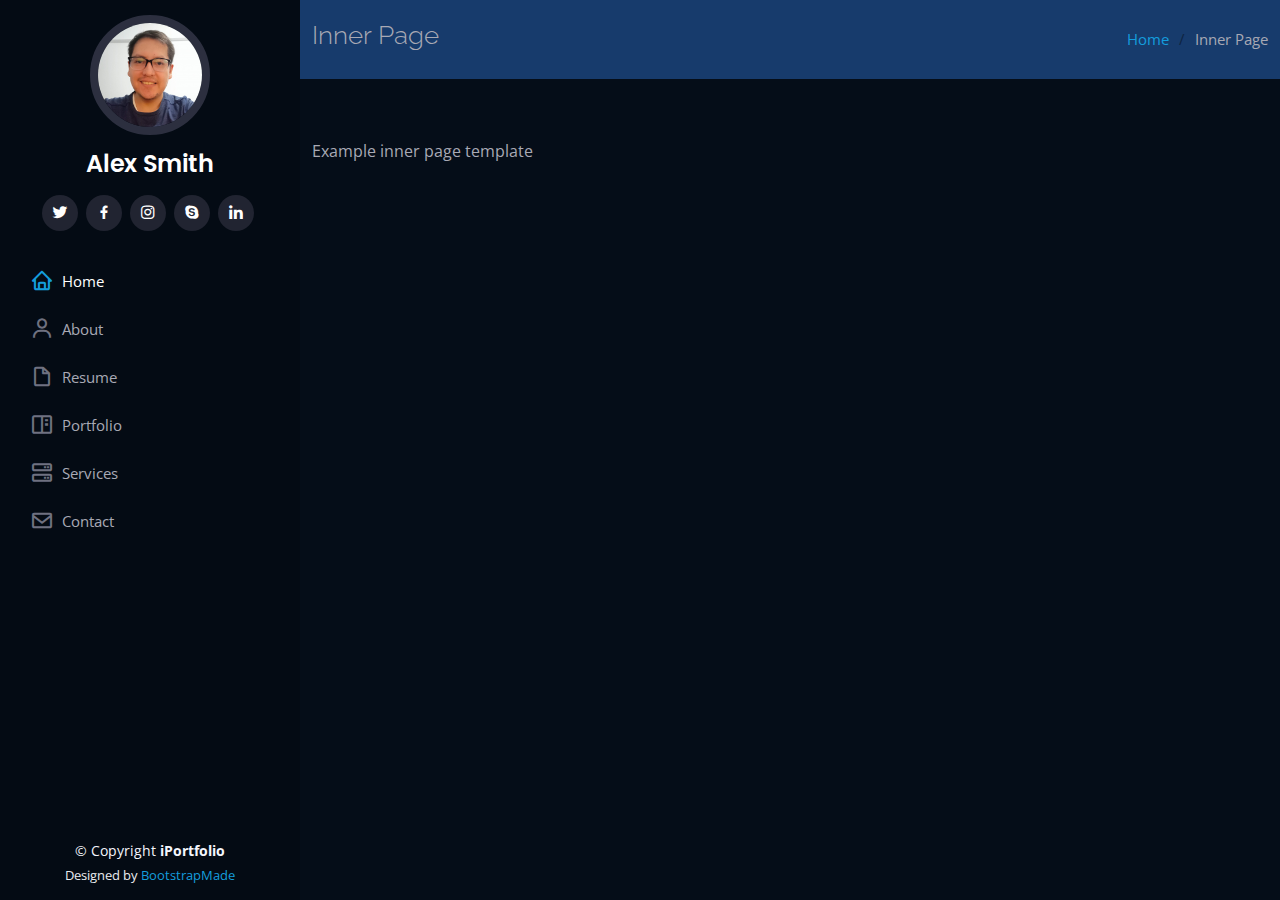
<file: inner-page.html>
<!DOCTYPE html>
<html lang="en">

<head>
  <meta charset="utf-8">
  <meta content="width=device-width, initial-scale=1.0" name="viewport">

  <title>Inner Page - iPortfolio Bootstrap Template</title>
  <meta content="" name="description">
  <meta content="" name="keywords">

  <!-- Favicons -->
  <link href="assets/img/favicon.png" rel="icon">
  <link href="assets/img/apple-touch-icon.png" rel="apple-touch-icon">

  <!-- Google Fonts -->
  <link href="https://fonts.googleapis.com/css?family=Open+Sans:300,300i,400,400i,600,600i,700,700i|Raleway:300,300i,400,400i,500,500i,600,600i,700,700i|Poppins:300,300i,400,400i,500,500i,600,600i,700,700i" rel="stylesheet">

  <!-- Vendor CSS Files -->
  <link href="assets/vendor/aos/aos.css" rel="stylesheet">
  <link href="assets/vendor/bootstrap/css/bootstrap.min.css" rel="stylesheet">
  <link href="assets/vendor/bootstrap-icons/bootstrap-icons.css" rel="stylesheet">
  <link href="assets/vendor/boxicons/css/boxicons.min.css" rel="stylesheet">
  <link href="assets/vendor/glightbox/css/glightbox.min.css" rel="stylesheet">
  <link href="assets/vendor/swiper/swiper-bundle.min.css" rel="stylesheet">

  <!-- Template Main CSS File -->
  <link href="assets/css/style.css" rel="stylesheet">

  <!-- =======================================================
  * Template Name: iPortfolio - v3.7.0
  * Template URL: https://bootstrapmade.com/iportfolio-bootstrap-portfolio-websites-template/
  * Author: BootstrapMade.com
  * License: https://bootstrapmade.com/license/
  ======================================================== -->
</head>

<body>

  <!-- ======= Mobile nav toggle button ======= -->
  <i class="bi bi-list mobile-nav-toggle d-xl-none"></i>

  <!-- ======= Header ======= -->
  <header id="header">
    <div class="d-flex flex-column">

      <div class="profile">
        <img src="assets/img/profile-img.jpg" alt="" class="img-fluid rounded-circle">
        <h1 class="text-light"><a href="index.html">Alex Smith</a></h1>
        <div class="social-links mt-3 text-center">
          <a href="#" class="twitter"><i class="bx bxl-twitter"></i></a>
          <a href="#" class="facebook"><i class="bx bxl-facebook"></i></a>
          <a href="#" class="instagram"><i class="bx bxl-instagram"></i></a>
          <a href="#" class="google-plus"><i class="bx bxl-skype"></i></a>
          <a href="#" class="linkedin"><i class="bx bxl-linkedin"></i></a>
        </div>
      </div>

      <nav id="navbar" class="nav-menu navbar">
        <ul>
          <li><a href="#hero" class="nav-link scrollto active"><i class="bx bx-home"></i> <span>Home</span></a></li>
          <li><a href="#about" class="nav-link scrollto"><i class="bx bx-user"></i> <span>About</span></a></li>
          <li><a href="#resume" class="nav-link scrollto"><i class="bx bx-file-blank"></i> <span>Resume</span></a></li>
          <li><a href="#portfolio" class="nav-link scrollto"><i class="bx bx-book-content"></i> <span>Portfolio</span></a></li>
          <li><a href="#services" class="nav-link scrollto"><i class="bx bx-server"></i> <span>Services</span></a></li>
          <li><a href="#contact" class="nav-link scrollto"><i class="bx bx-envelope"></i> <span>Contact</span></a></li>
        </ul>
      </nav><!-- .nav-menu -->
    </div>
  </header><!-- End Header -->

  <main id="main">

    <!-- ======= Breadcrumbs ======= -->
    <section class="breadcrumbs">
      <div class="container">

        <div class="d-flex justify-content-between align-items-center">
          <h2>Inner Page</h2>
          <ol>
            <li><a href="index.html">Home</a></li>
            <li>Inner Page</li>
          </ol>
        </div>

      </div>
    </section><!-- End Breadcrumbs -->

    <section class="inner-page">
      <div class="container">
        <p>
          Example inner page template
        </p>
      </div>
    </section>

  </main><!-- End #main -->

  <!-- ======= Footer ======= -->
  <footer id="footer">
    <div class="container">
      <div class="copyright">
        &copy; Copyright <strong><span>iPortfolio</span></strong>
      </div>
      <div class="credits">
        <!-- All the links in the footer should remain intact. -->
        <!-- You can delete the links only if you purchased the pro version. -->
        <!-- Licensing information: https://bootstrapmade.com/license/ -->
        <!-- Purchase the pro version with working PHP/AJAX contact form: https://bootstrapmade.com/iportfolio-bootstrap-portfolio-websites-template/ -->
        Designed by <a href="https://bootstrapmade.com/">BootstrapMade</a>
      </div>
    </div>
  </footer><!-- End  Footer -->

  <a href="#" class="back-to-top d-flex align-items-center justify-content-center"><i class="bi bi-arrow-up-short"></i></a>

  <!-- Vendor JS Files -->
  <script src="assets/vendor/purecounter/purecounter.js"></script>
  <script src="assets/vendor/aos/aos.js"></script>
  <script src="assets/vendor/bootstrap/js/bootstrap.bundle.min.js"></script>
  <script src="assets/vendor/glightbox/js/glightbox.min.js"></script>
  <script src="assets/vendor/isotope-layout/isotope.pkgd.min.js"></script>
  <script src="assets/vendor/swiper/swiper-bundle.min.js"></script>
  <script src="assets/vendor/typed.js/typed.min.js"></script>
  <script src="assets/vendor/waypoints/noframework.waypoints.js"></script>
  <script src="assets/vendor/php-email-form/validate.js"></script>

  <!-- Template Main JS File -->
  <script src="assets/js/main.js"></script>

</body>

</html>
</file>
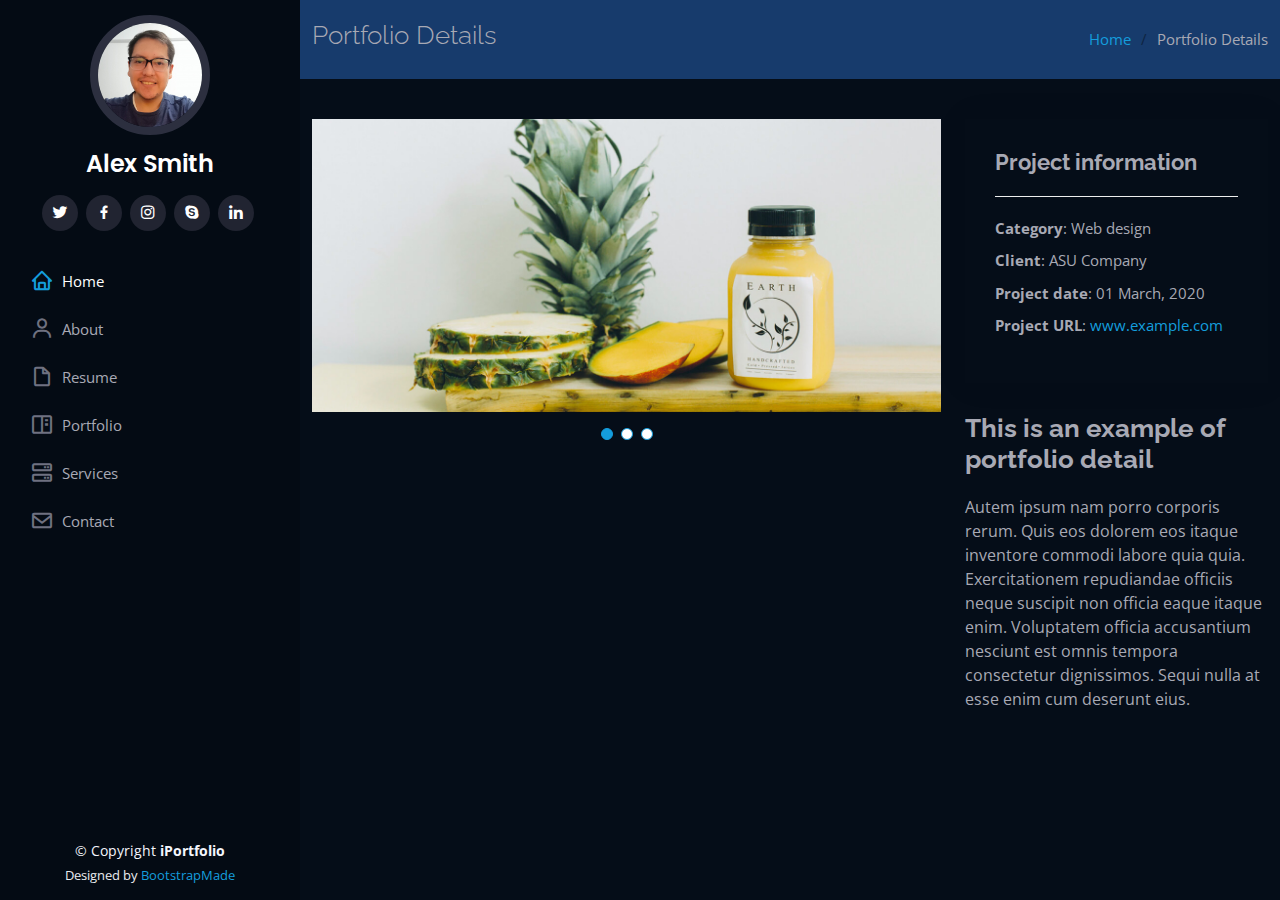
<file: portfolio-details.html>
<!DOCTYPE html>
<html lang="en">

<head>
  <meta charset="utf-8">
  <meta content="width=device-width, initial-scale=1.0" name="viewport">

  <title>Portfolio Details - iPortfolio Bootstrap Template</title>
  <meta content="" name="description">
  <meta content="" name="keywords">

  <!-- Favicons -->
  <link href="assets/img/favicon.png" rel="icon">
  <link href="assets/img/apple-touch-icon.png" rel="apple-touch-icon">

  <!-- Google Fonts -->
  <link href="https://fonts.googleapis.com/css?family=Open+Sans:300,300i,400,400i,600,600i,700,700i|Raleway:300,300i,400,400i,500,500i,600,600i,700,700i|Poppins:300,300i,400,400i,500,500i,600,600i,700,700i" rel="stylesheet">

  <!-- Vendor CSS Files -->
  <link href="assets/vendor/aos/aos.css" rel="stylesheet">
  <link href="assets/vendor/bootstrap/css/bootstrap.min.css" rel="stylesheet">
  <link href="assets/vendor/bootstrap-icons/bootstrap-icons.css" rel="stylesheet">
  <link href="assets/vendor/boxicons/css/boxicons.min.css" rel="stylesheet">
  <link href="assets/vendor/glightbox/css/glightbox.min.css" rel="stylesheet">
  <link href="assets/vendor/swiper/swiper-bundle.min.css" rel="stylesheet">

  <!-- Template Main CSS File -->
  <link href="assets/css/style.css" rel="stylesheet">

  <!-- =======================================================
  * Template Name: iPortfolio - v3.7.0
  * Template URL: https://bootstrapmade.com/iportfolio-bootstrap-portfolio-websites-template/
  * Author: BootstrapMade.com
  * License: https://bootstrapmade.com/license/
  ======================================================== -->
</head>

<body>

  <!-- ======= Mobile nav toggle button ======= -->
  <i class="bi bi-list mobile-nav-toggle d-xl-none"></i>

  <!-- ======= Header ======= -->
  <header id="header">
    <div class="d-flex flex-column">

      <div class="profile">
        <img src="assets/img/profile-img.jpg" alt="" class="img-fluid rounded-circle">
        <h1 class="text-light"><a href="index.html">Alex Smith</a></h1>
        <div class="social-links mt-3 text-center">
          <a href="#" class="twitter"><i class="bx bxl-twitter"></i></a>
          <a href="#" class="facebook"><i class="bx bxl-facebook"></i></a>
          <a href="#" class="instagram"><i class="bx bxl-instagram"></i></a>
          <a href="#" class="google-plus"><i class="bx bxl-skype"></i></a>
          <a href="#" class="linkedin"><i class="bx bxl-linkedin"></i></a>
        </div>
      </div>

      <nav id="navbar" class="nav-menu navbar">
        <ul>
          <li><a href="#hero" class="nav-link scrollto active"><i class="bx bx-home"></i> <span>Home</span></a></li>
          <li><a href="#about" class="nav-link scrollto"><i class="bx bx-user"></i> <span>About</span></a></li>
          <li><a href="#resume" class="nav-link scrollto"><i class="bx bx-file-blank"></i> <span>Resume</span></a></li>
          <li><a href="#portfolio" class="nav-link scrollto"><i class="bx bx-book-content"></i> <span>Portfolio</span></a></li>
          <li><a href="#services" class="nav-link scrollto"><i class="bx bx-server"></i> <span>Services</span></a></li>
          <li><a href="#contact" class="nav-link scrollto"><i class="bx bx-envelope"></i> <span>Contact</span></a></li>
        </ul>
      </nav><!-- .nav-menu -->
    </div>
  </header><!-- End Header -->

  <main id="main">

    <!-- ======= Breadcrumbs ======= -->
    <section id="breadcrumbs" class="breadcrumbs">
      <div class="container">

        <div class="d-flex justify-content-between align-items-center">
          <h2>Portfolio Details</h2>
          <ol>
            <li><a href="index.html">Home</a></li>
            <li>Portfolio Details</li>
          </ol>
        </div>

      </div>
    </section><!-- End Breadcrumbs -->

    <!-- ======= Portfolio Details Section ======= -->
    <section id="portfolio-details" class="portfolio-details">
      <div class="container">

        <div class="row gy-4">

          <div class="col-lg-8">
            <div class="portfolio-details-slider swiper">
              <div class="swiper-wrapper align-items-center">

                <div class="swiper-slide">
                  <img src="assets/img/portfolio/portfolio-details-1.jpg" alt="">
                </div>

                <div class="swiper-slide">
                  <img src="assets/img/portfolio/portfolio-details-2.jpg" alt="">
                </div>

                <div class="swiper-slide">
                  <img src="assets/img/portfolio/portfolio-details-3.jpg" alt="">
                </div>

              </div>
              <div class="swiper-pagination"></div>
            </div>
          </div>

          <div class="col-lg-4">
            <div class="portfolio-info">
              <h3>Project information</h3>
              <ul>
                <li><strong>Category</strong>: Web design</li>
                <li><strong>Client</strong>: ASU Company</li>
                <li><strong>Project date</strong>: 01 March, 2020</li>
                <li><strong>Project URL</strong>: <a href="#">www.example.com</a></li>
              </ul>
            </div>
            <div class="portfolio-description">
              <h2>This is an example of portfolio detail</h2>
              <p>
                Autem ipsum nam porro corporis rerum. Quis eos dolorem eos itaque inventore commodi labore quia quia. Exercitationem repudiandae officiis neque suscipit non officia eaque itaque enim. Voluptatem officia accusantium nesciunt est omnis tempora consectetur dignissimos. Sequi nulla at esse enim cum deserunt eius.
              </p>
            </div>
          </div>

        </div>

      </div>
    </section><!-- End Portfolio Details Section -->

  </main><!-- End #main -->

  <!-- ======= Footer ======= -->
  <footer id="footer">
    <div class="container">
      <div class="copyright">
        &copy; Copyright <strong><span>iPortfolio</span></strong>
      </div>
      <div class="credits">
        <!-- All the links in the footer should remain intact. -->
        <!-- You can delete the links only if you purchased the pro version. -->
        <!-- Licensing information: https://bootstrapmade.com/license/ -->
        <!-- Purchase the pro version with working PHP/AJAX contact form: https://bootstrapmade.com/iportfolio-bootstrap-portfolio-websites-template/ -->
        Designed by <a href="https://bootstrapmade.com/">BootstrapMade</a>
      </div>
    </div>
  </footer><!-- End  Footer -->

  <a href="#" class="back-to-top d-flex align-items-center justify-content-center"><i class="bi bi-arrow-up-short"></i></a>

  <!-- Vendor JS Files -->
  <script src="assets/vendor/purecounter/purecounter.js"></script>
  <script src="assets/vendor/aos/aos.js"></script>
  <script src="assets/vendor/bootstrap/js/bootstrap.bundle.min.js"></script>
  <script src="assets/vendor/glightbox/js/glightbox.min.js"></script>
  <script src="assets/vendor/isotope-layout/isotope.pkgd.min.js"></script>
  <script src="assets/vendor/swiper/swiper-bundle.min.js"></script>
  <script src="assets/vendor/typed.js/typed.min.js"></script>
  <script src="assets/vendor/waypoints/noframework.waypoints.js"></script>
  <script src="assets/vendor/php-email-form/validate.js"></script>

  <!-- Template Main JS File -->
  <script src="assets/js/main.js"></script>

</body>

</html>
</file>
<file: assets/css/style.css>
/**
* Template Name: iPortfolio - v3.7.0
* Template URL: https://bootstrapmade.com/iportfolio-bootstrap-portfolio-websites-template/
* Author: BootstrapMade.com
* License: https://bootstrapmade.com/license/
*/

/*--------------------------------------------------------------
# General
--------------------------------------------------------------*/
html::-webkit-scrollbar{
  width: 13px;
}

html::-webkit-scrollbar-thumb{
  background-color: #149ddd;
  border-radius: 5px;
}

html::-webkit-scrollbar-thumb:hover{
  background-color: #37b3ed;
}

::-webkit-scrollbar-track {
  background: #040b14;
}
body {
  font-family: "Open Sans", sans-serif;
  /* color: #272829; */
  background-color: #050d18;
  color: #a8a9b4;
}

a {
  color: #149ddd;
  text-decoration: none;
}

a:hover {
  color: #37b3ed;
  text-decoration: none;
}

h1, h2, h3, h4, h5, h6 {
  font-family: "Raleway", sans-serif;
}

/*--------------------------------------------------------------
# Back to top button
--------------------------------------------------------------*/
.back-to-top {
  position: fixed;
  visibility: hidden;
  opacity: 0;
  right: 15px;
  bottom: 15px;
  z-index: 996;
  background: #149ddd;
  width: 40px;
  height: 40px;
  border-radius: 50px;
  transition: all 0.4s;
}
.back-to-top i {
  font-size: 28px;
  color: #fff;
  line-height: 0;
}
.back-to-top:hover {
  background: #2eafec;
  color: #fff;
}
.back-to-top.active {
  visibility: visible;
  opacity: 1;
}

/*--------------------------------------------------------------
# Header
--------------------------------------------------------------*/
#header {
  position: fixed;
  top: 0;
  left: 0;
  bottom: 0;
  width: 300px;
  transition: all ease-in-out 0.5s;
  z-index: 9997;
  transition: all 0.5s;
  padding: 0 15px;
  background: #040b14;
  overflow-y: auto;
}
#header .profile img {
  margin: 15px auto;
  display: block;
  width: 120px;
  border: 8px solid #2c2f3f;
}
#header .profile h1 {
  font-size: 24px;
  margin: 0;
  padding: 0;
  font-weight: 600;
  -moz-text-align-last: center;
  text-align-last: center;
  font-family: "Poppins", sans-serif;
}
#header .profile h1 a, #header .profile h1 a:hover {
  color: #fff;
  text-decoration: none;
}
#header .profile .social-links a {
  font-size: 18px;
  display: inline-block;
  background: #212431;
  color: #fff;
  line-height: 1;
  padding: 8px 0;
  margin-right: 4px;
  border-radius: 50%;
  text-align: center;
  width: 36px;
  height: 36px;
  transition: 0.3s;
}
#header .profile .social-links a:hover {
  background: #149ddd;
  color: #fff;
  text-decoration: none;
}

#main {
  margin-left: 300px;
}

@media (max-width: 1199px) {
  #header {
    left: -300px;
  }

  #main {
    margin-left: 0;
  }
}
/*--------------------------------------------------------------
# Navigation Menu
--------------------------------------------------------------*/
/* Desktop Navigation */
.nav-menu {
  padding: 30px 0 0 0;
}
.nav-menu * {
  margin: 0;
  padding: 0;
  list-style: none;
}
.nav-menu > ul > li {
  position: relative;
  white-space: nowrap;
}
.nav-menu a, .nav-menu a:focus {
  display: flex;
  align-items: center;
  color: #a8a9b4;
  padding: 8px 15px;
  margin-bottom: 8px;
  transition: 0.3s;
  font-size: 15px;
}
.nav-menu a i, .nav-menu a:focus i {
  font-size: 24px;
  padding-right: 8px;
  color: #6f7180;
}
.nav-menu a:hover, .nav-menu .active, .nav-menu .active:focus, .nav-menu li:hover > a {
  text-decoration: none;
  color: #fff;
}
.nav-menu a:hover i, .nav-menu .active i, .nav-menu .active:focus i, .nav-menu li:hover > a i {
  color: #149ddd;
}

/* Mobile Navigation */
.mobile-nav-toggle {
  position: fixed;
  right: 15px;
  top: 15px;
  z-index: 9998;
  border: 0;
  font-size: 24px;
  transition: all 0.4s;
  outline: none !important;
  background-color: #149ddd;
  color: #fff;
  width: 40px;
  height: 40px;
  display: inline-flex;
  align-items: center;
  justify-content: center;
  line-height: 0;
  border-radius: 50px;
  cursor: pointer;
}

.mobile-nav-active {
  overflow: hidden;
}
.mobile-nav-active #header {
  left: 0;
}

/*--------------------------------------------------------------
# Hero Section
--------------------------------------------------------------*/
#hero {
  width: 100%;
  height: 100vh;
  background: url("../img/hero-bg.webp") top center;
  background-size: cover;
}
#hero:before {
  content: "";
  background: rgba(5, 13, 24, 0.3);
  position: absolute;
  bottom: 0;
  top: 0;
  left: 0;
  right: 0;
  z-index: 1;
}
#hero .hero-container {
  position: relative;
  z-index: 2;
  min-width: 300px;
}
#hero h1 {
  margin: 0 0 10px 0;
  font-size: 64px;
  font-weight: 700;
  line-height: 56px;
  color: #fff;
}
#hero p {
  color: #fff;
  margin-bottom: 50px;
  font-size: 26px;
  font-family: "Poppins", sans-serif;
}
#hero p span {
  color: #fff;
  padding-bottom: 4px;
  letter-spacing: 1px;
  border-bottom: 3px solid #149ddd;
}
@media (min-width: 1024px) {
  #hero {
    background-attachment: fixed;
  }
}
@media (max-width: 768px) {
  #hero h1 {
    font-size: 28px;
    line-height: 36px;
  }
  #hero h2 {
    font-size: 18px;
    line-height: 24px;
    margin-bottom: 30px;
  }
}

/*--------------------------------------------------------------
# Sections General
--------------------------------------------------------------*/
section {
  padding: 60px 0;
  overflow: hidden;
}

.section-bg {
  /* background: #f5f8fd; */
  background-color: #173b6c;
}

.section-title {
  padding-bottom: 30px;
}
.section-title h2 {
  font-size: 32px;
  font-weight: bold;
  margin-bottom: 20px;
  padding-bottom: 20px;
  position: relative;
  color: #fff;
}
.section-title h2::after {
  content: "";
  position: absolute;
  display: block;
  width: 50px;
  height: 3px;
  background: #149ddd;
  bottom: 0;
  left: 0;
}
.section-title p {
  margin-bottom: 0;
}
/* .section-bg .section-title h2{
  color: #fff;
} */

/*--------------------------------------------------------------
# About
--------------------------------------------------------------*/
.about .content h3 {
  font-weight: 700;
  font-size: 26px;
  color: #149ddd;
}
.about .content ul {
  list-style: none;
  padding: 0;
}
.about .content ul li {
  margin-bottom: 20px;
  display: flex;
  align-items: center;
}
.about .content ul strong {
  margin-right: 10px;
}
.about .content ul i {
  font-size: 16px;
  margin-right: 5px;
  color: #149ddd;
  line-height: 0;
}
.about .content p:last-child {
  margin-bottom: 0;
}

/*--------------------------------------------------------------
# Facts
--------------------------------------------------------------*/
.facts {
  padding-bottom: 30px;
}
.facts .count-box {
  padding: 30px;
  width: 100%;
}
.facts .count-box i {
  display: block;
  font-size: 44px;
  color: #149ddd;
  float: left;
  line-height: 0;
}
.facts .count-box span {
  font-size: 48px;
  line-height: 40px;
  display: block;
  font-weight: 700;
  color: #050d18;
  margin-left: 60px;
}
.facts .count-box p {
  padding: 15px 0 0 0;
  margin: 0 0 0 60px;
  font-family: "Raleway", sans-serif;
  font-size: 14px;
  color: #122f57;
}
.facts .count-box a {
  font-weight: 600;
  display: block;
  margin-top: 20px;
  color: #122f57;
  font-size: 15px;
  font-family: "Poppins", sans-serif;
  transition: ease-in-out 0.3s;
}
.facts .count-box a:hover {
  color: #1f5297;
}

/*--------------------------------------------------------------
# Akills
--------------------------------------------------------------*/
.skills .progress {
  height: 60px;
  display: block;
  background: none;
  border-radius: 0;
}
.skills .progress .skill {
  padding: 0;
  margin: 0 0 6px 0;
  text-transform: uppercase;
  display: block;
  font-weight: 600;
  font-family: "Poppins", sans-serif;
  color: #050d18;
}
.skills .progress .skill .val {
  float: right;
  font-style: normal;
}
.skills .progress-bar-wrap {
  background: #dce8f8;
  height: 10px;
}
.skills .progress-bar {
  width: 1px;
  height: 10px;
  transition: 0.9s;
  background-color: #149ddd;
}

/*--------------------------------------------------------------
# Resume
--------------------------------------------------------------*/
.resume .resume-title {
  font-size: 26px;
  font-weight: 700;
  margin-top: 20px;
  margin-bottom: 20px;
  color: #fff;
}
.resume .resume-item {
  padding: 0 0 20px 20px;
  margin-top: -2px;
  border-left: 2px solid #1f5297;
  position: relative;
}
.resume .resume-item h4 {
  line-height: 18px;
  font-size: 18px;
  font-weight: 600;
  text-transform: uppercase;
  font-family: "Poppins", sans-serif;
  color: #149ddd;
  margin-bottom: 10px;
}
.resume .resume-item h5 {
  font-size: 16px;
  background: #173b6c;
  color: #fff;
  padding: 5px 15px;
  display: inline-block;
  font-weight: 600;
  margin-bottom: 10px;
}
.resume .resume-item ul {
  padding-left: 20px;
}
.resume .resume-item ul li {
  padding-bottom: 10px;
}
.resume .resume-item:last-child {
  padding-bottom: 0;
}
.resume .resume-item::before {
  content: "";
  position: absolute;
  width: 16px;
  height: 16px;
  border-radius: 50px;
  left: -9px;
  top: 0;
  background: #fff;
  border: 2px solid #1f5297;
}

/*--------------------------------------------------------------
# Portfolio
--------------------------------------------------------------*/
.portfolio .portfolio-item {
  margin-bottom: 30px;
}
.portfolio #portfolio-flters {
  padding: 0;
  margin: 0 auto 35px auto;
  list-style: none;
  text-align: center;
  background: #fff;
  border-radius: 50px;
  padding: 2px 15px;
}
.portfolio #portfolio-flters li {
  cursor: pointer;
  display: inline-block;
  padding: 10px 15px 8px 15px;
  font-size: 14px;
  font-weight: 600;
  line-height: 1;
  text-transform: uppercase;
  color: #272829;
  margin-bottom: 5px;
  transition: all 0.3s ease-in-out;
}
.portfolio #portfolio-flters li:hover, .portfolio #portfolio-flters li.filter-active {
  color: #149ddd;
}
.portfolio #portfolio-flters li:last-child {
  margin-right: 0;
}
.portfolio .portfolio-wrap {
  transition: 0.3s;
  position: relative;
  overflow: hidden;
  z-index: 1;
}
.portfolio .portfolio-wrap::before {
  content: "";
  background: rgba(255, 255, 255, 0.5);
  position: absolute;
  left: 0;
  right: 0;
  top: 0;
  bottom: 0;
  transition: all ease-in-out 0.3s;
  z-index: 2;
  opacity: 0;
}
.portfolio .portfolio-wrap .portfolio-links {
  opacity: 1;
  left: 0;
  right: 0;
  bottom: -60px;
  z-index: 3;
  position: absolute;
  transition: all ease-in-out 0.3s;
  display: flex;
  justify-content: center;
}
.portfolio .portfolio-wrap .portfolio-links a {
  color: #fff;
  font-size: 28px;
  text-align: center;
  background: rgba(20, 157, 221, 0.75);
  transition: 0.3s;
  width: 50%;
}
.portfolio .portfolio-wrap .portfolio-links a:hover {
  background: rgba(20, 157, 221, 0.95);
}
.portfolio .portfolio-wrap .portfolio-links a + a {
  border-left: 1px solid #37b3ed;
}
.portfolio .portfolio-wrap:hover::before {
  top: 0;
  left: 0;
  right: 0;
  bottom: 0;
  opacity: 1;
}
.portfolio .portfolio-wrap:hover .portfolio-links {
  opacity: 1;
  bottom: 0;
}

/*--------------------------------------------------------------
# Portfolio Details
--------------------------------------------------------------*/
.portfolio-details {
  padding-top: 40px;
}
.portfolio-details .portfolio-details-slider img {
  width: 100%;
}
.portfolio-details .portfolio-details-slider .swiper-pagination {
  margin-top: 20px;
  position: relative;
}
.portfolio-details .portfolio-details-slider .swiper-pagination .swiper-pagination-bullet {
  width: 12px;
  height: 12px;
  background-color: #fff;
  opacity: 1;
  border: 1px solid #149ddd;
}
.portfolio-details .portfolio-details-slider .swiper-pagination .swiper-pagination-bullet-active {
  background-color: #149ddd;
}
.portfolio-details .portfolio-info {
  padding: 30px;
  box-shadow: 0px 0 30px rgba(5, 13, 24, 0.08);
}
.portfolio-details .portfolio-info h3 {
  font-size: 22px;
  font-weight: 700;
  margin-bottom: 20px;
  padding-bottom: 20px;
  border-bottom: 1px solid #eee;
}
.portfolio-details .portfolio-info ul {
  list-style: none;
  padding: 0;
  font-size: 15px;
}
.portfolio-details .portfolio-info ul li + li {
  margin-top: 10px;
}
.portfolio-details .portfolio-description {
  padding-top: 30px;
}
.portfolio-details .portfolio-description h2 {
  font-size: 26px;
  font-weight: 700;
  margin-bottom: 20px;
}
.portfolio-details .portfolio-description p {
  padding: 0;
}

/*--------------------------------------------------------------
# Services
--------------------------------------------------------------*/
.services .icon-box {
  margin-bottom: 20px;
}
.services .icon {
  float: left;
  display: flex;
  align-items: center;
  justify-content: center;
  width: 54px;
  height: 54px;
  background: #149ddd;
  border-radius: 50%;
  transition: 0.5s;
  border: 1px solid #149ddd;
}
.services .icon i {
  color: #fff;
  font-size: 24px;
  line-height: 0;
}
.services .icon-box:hover .icon {
  background: #fff;
}
.services .icon-box:hover .icon i {
  color: #149ddd;
}
.services .title {
  margin-left: 80px;
  font-weight: 700;
  margin-bottom: 15px;
  font-size: 18px;
}
.services .title a {
  color: #343a40;
}
.services .title a:hover {
  color: #149ddd;
}
.services .description {
  margin-left: 80px;
  line-height: 24px;
  font-size: 14px;
}

/*--------------------------------------------------------------
# Testimonials
--------------------------------------------------------------*/
.testimonials .testimonials-carousel, .testimonials .testimonials-slider {
  overflow: hidden;
}
.testimonials .testimonial-item {
  box-sizing: content-box;
  text-align: center;
  min-height: 320px;
}
.testimonials .testimonial-item .testimonial-img {
  width: 90px;
  border-radius: 50%;
  margin: 0 auto;
}
.testimonials .testimonial-item h3 {
  font-size: 18px;
  font-weight: bold;
  margin: 10px 0 5px 0;
  color: #111;
}
.testimonials .testimonial-item h4 {
  font-size: 14px;
  color: #999;
  margin: 0;
}
.testimonials .testimonial-item .quote-icon-left, .testimonials .testimonial-item .quote-icon-right {
  color: #c3e8fa;
  font-size: 26px;
}
.testimonials .testimonial-item .quote-icon-left {
  display: inline-block;
  left: -5px;
  position: relative;
}
.testimonials .testimonial-item .quote-icon-right {
  display: inline-block;
  right: -5px;
  position: relative;
  top: 10px;
}
.testimonials .testimonial-item p {
  font-style: italic;
  margin: 0 15px 15px 15px;
  padding: 20px;
  background: #fff;
  position: relative;
  margin-bottom: 35px;
  border-radius: 6px;
  box-shadow: 0px 2px 15px rgba(0, 0, 0, 0.1);
}
.testimonials .testimonial-item p::after {
  content: "";
  width: 0;
  height: 0;
  border-top: 20px solid #fff;
  border-right: 20px solid transparent;
  border-left: 20px solid transparent;
  position: absolute;
  bottom: -20px;
  left: calc(50% - 20px);
}
.testimonials .swiper-pagination {
  margin-top: 20px;
  position: relative;
}
.testimonials .swiper-pagination .swiper-pagination-bullet {
  width: 12px;
  height: 12px;
  background-color: #fff;
  opacity: 1;
  border: 1px solid #149ddd;
}
.testimonials .swiper-pagination .swiper-pagination-bullet-active {
  background-color: #149ddd;
}

/*--------------------------------------------------------------
# Contact
--------------------------------------------------------------*/
.contact {
  padding-bottom: 130px;
}
.contact .info {
  padding: 30px;
  background: #fff;
  width: 100%;
  box-shadow: 0 0 24px 0 rgba(0, 0, 0, 0.12);
}
.contact .info i {
  font-size: 20px;
  color: #149ddd;
  float: left;
  width: 44px;
  height: 44px;
  background: #dff3fc;
  display: flex;
  justify-content: center;
  align-items: center;
  border-radius: 50px;
  transition: all 0.3s ease-in-out;
}
.contact .info h4 {
  padding: 0 0 0 60px;
  font-size: 22px;
  font-weight: 600;
  margin-bottom: 5px;
  color: #050d18;
}
.contact .info p {
  padding: 0 0 10px 60px;
  margin-bottom: 20px;
  font-size: 14px;
  color: #173b6c;
}
.contact .info .email p {
  padding-top: 5px;
}
.contact .info .social-links {
  padding-left: 60px;
}
.contact .info .social-links a {
  font-size: 18px;
  display: inline-block;
  background: #333;
  color: #fff;
  line-height: 1;
  padding: 8px 0;
  border-radius: 50%;
  text-align: center;
  width: 36px;
  height: 36px;
  transition: 0.3s;
  margin-right: 10px;
}
.contact .info .social-links a:hover {
  background: #149ddd;
  color: #fff;
}
.contact .info .email:hover i, .contact .info .address:hover i, .contact .info .phone:hover i {
  background: #149ddd;
  color: #fff;
}
.contact .php-email-form {
  width: 100%;
  padding: 30px;
  background: #fff;
  box-shadow: 0 0 24px 0 rgba(0, 0, 0, 0.12);
}
.contact .php-email-form .form-group {
  padding-bottom: 8px;
}
.contact .php-email-form .validate {
  display: none;
  color: red;
  margin: 0 0 15px 0;
  font-weight: 400;
  font-size: 13px;
}
.contact .php-email-form .error-message {
  display: none;
  color: #fff;
  background: #ed3c0d;
  text-align: left;
  padding: 15px;
  font-weight: 600;
}
.contact .php-email-form .error-message br + br {
  margin-top: 25px;
}
.contact .php-email-form .sent-message {
  display: none;
  color: #fff;
  background: #18d26e;
  text-align: center;
  padding: 15px;
  font-weight: 600;
}
.contact .php-email-form .loading {
  display: none;
  background: #fff;
  text-align: center;
  padding: 15px;
}
.contact .php-email-form .loading:before {
  content: "";
  display: inline-block;
  border-radius: 50%;
  width: 24px;
  height: 24px;
  margin: 0 10px -6px 0;
  border: 3px solid #18d26e;
  border-top-color: #eee;
  -webkit-animation: animate-loading 1s linear infinite;
  animation: animate-loading 1s linear infinite;
}
.contact .php-email-form .form-group {
  margin-bottom: 15px;
}
.contact .php-email-form label {
  padding-bottom: 8px;
  color: #173b6c;
}
.contact .php-email-form input, .contact .php-email-form textarea {
  border-radius: 0;
  box-shadow: none;
  font-size: 14px;
}
.contact .php-email-form input {
  height: 44px;
}
.contact .php-email-form textarea {
  padding: 10px 15px;
}
.contact .php-email-form button[type=submit] {
  background: #149ddd;
  border: 0;
  padding: 10px 24px;
  color: #fff;
  transition: 0.4s;
  border-radius: 4px;
}
.contact .php-email-form button[type=submit]:hover {
  background: #37b3ed;
}
@-webkit-keyframes animate-loading {
  0% {
    transform: rotate(0deg);
  }
  100% {
    transform: rotate(360deg);
  }
}
@keyframes animate-loading {
  0% {
    transform: rotate(0deg);
  }
  100% {
    transform: rotate(360deg);
  }
}

/*--------------------------------------------------------------
# Breadcrumbs
--------------------------------------------------------------*/
.breadcrumbs {
  padding: 20px 0;
  background: #173b6c;
}
.breadcrumbs h2 {
  font-size: 26px;
  font-weight: 300;
}
.breadcrumbs ol {
  display: flex;
  flex-wrap: wrap;
  list-style: none;
  padding: 0;
  margin: 0;
  font-size: 15px;
}
.breadcrumbs ol li + li {
  padding-left: 10px;
}
.breadcrumbs ol li + li::before {
  display: inline-block;
  padding-right: 10px;
  color: #0e2442;
  content: "/";
}
@media (max-width: 768px) {
  .breadcrumbs .d-flex {
    display: block !important;
  }
  .breadcrumbs ol {
    display: block;
  }
  .breadcrumbs ol li {
    display: inline-block;
  }
}

/*--------------------------------------------------------------
# Footer
--------------------------------------------------------------*/
#footer {
  padding: 15px;
  color: #f4f6fd;
  font-size: 14px;
  position: fixed;
  left: 0;
  bottom: 0;
  width: 300px;
  z-index: 9999;
  background: #040b14;
}
#footer .copyright {
  text-align: center;
}
#footer .credits {
  padding-top: 5px;
  text-align: center;
  font-size: 13px;
  color: #eaebf0;
}
@media (max-width: 1199px) {
  #footer {
    position: static;
    width: auto;
    padding-right: 20px 15px;
  }
}
</file>
